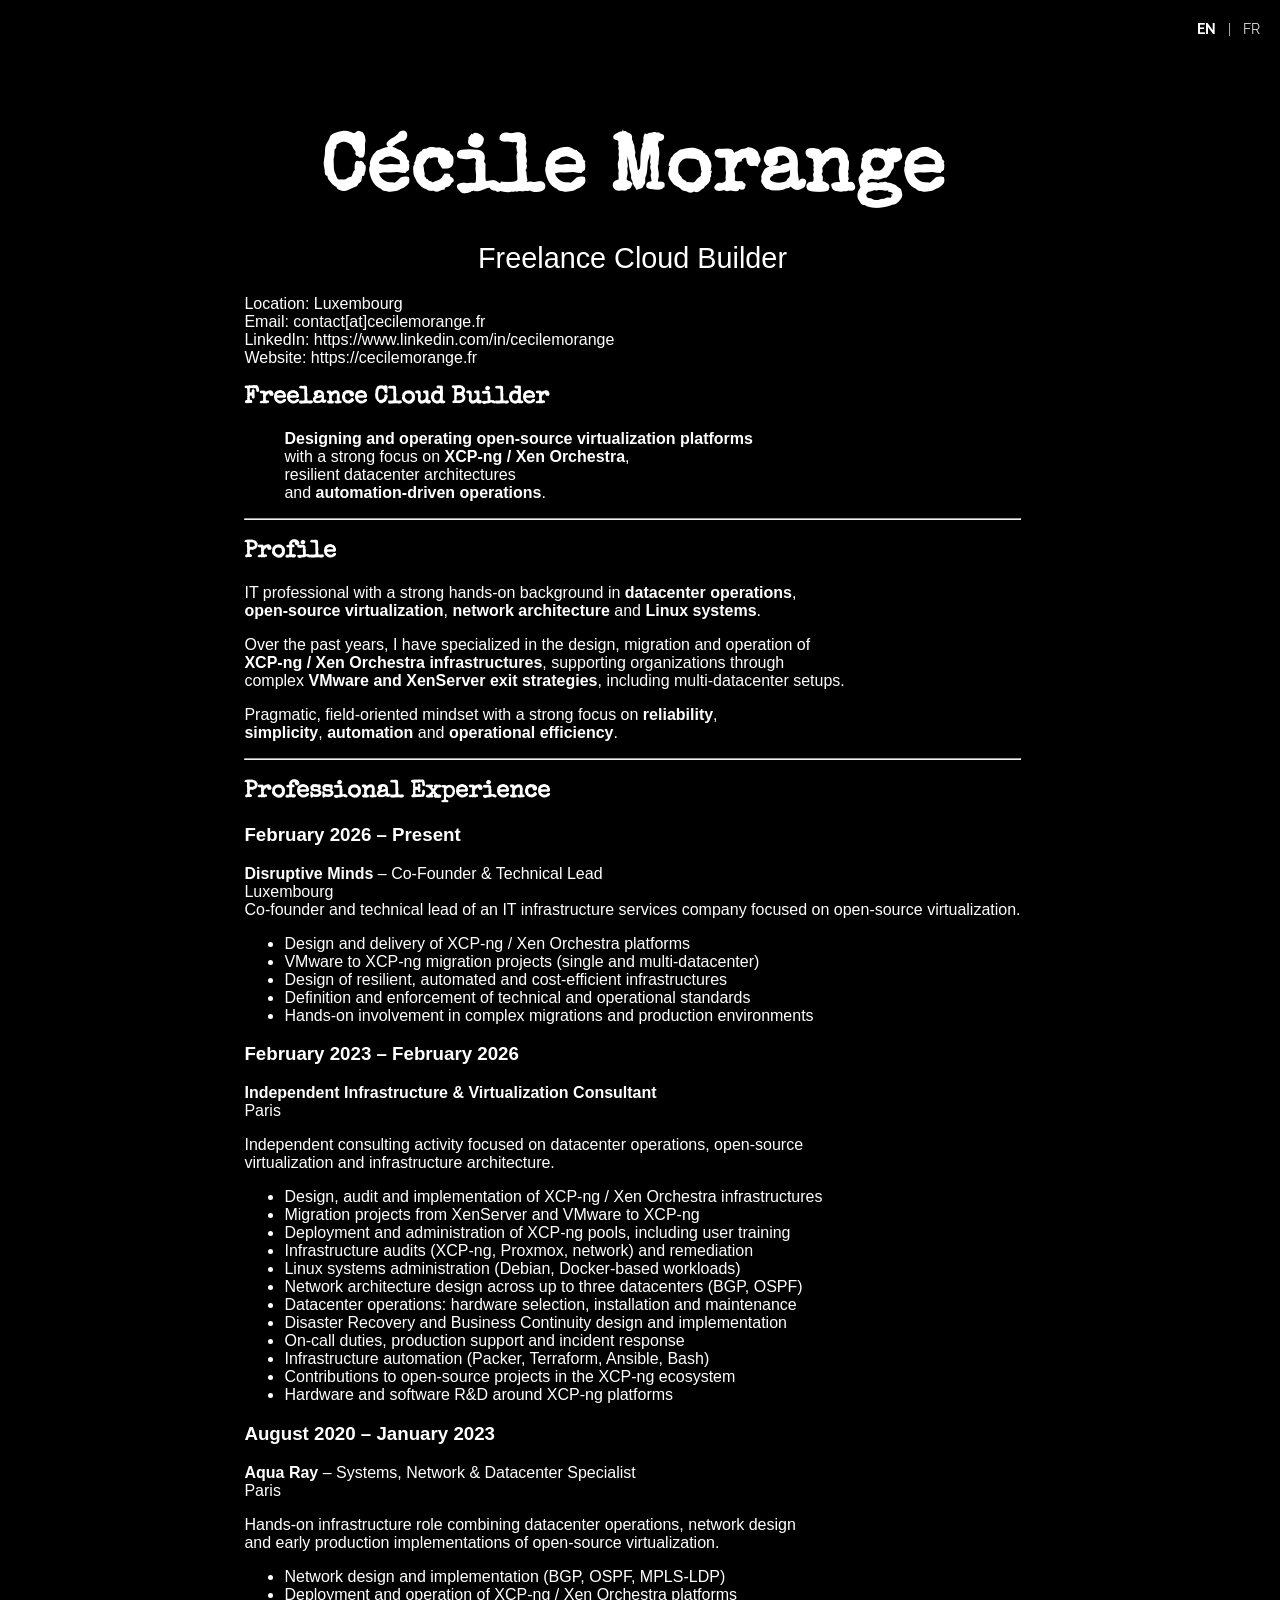
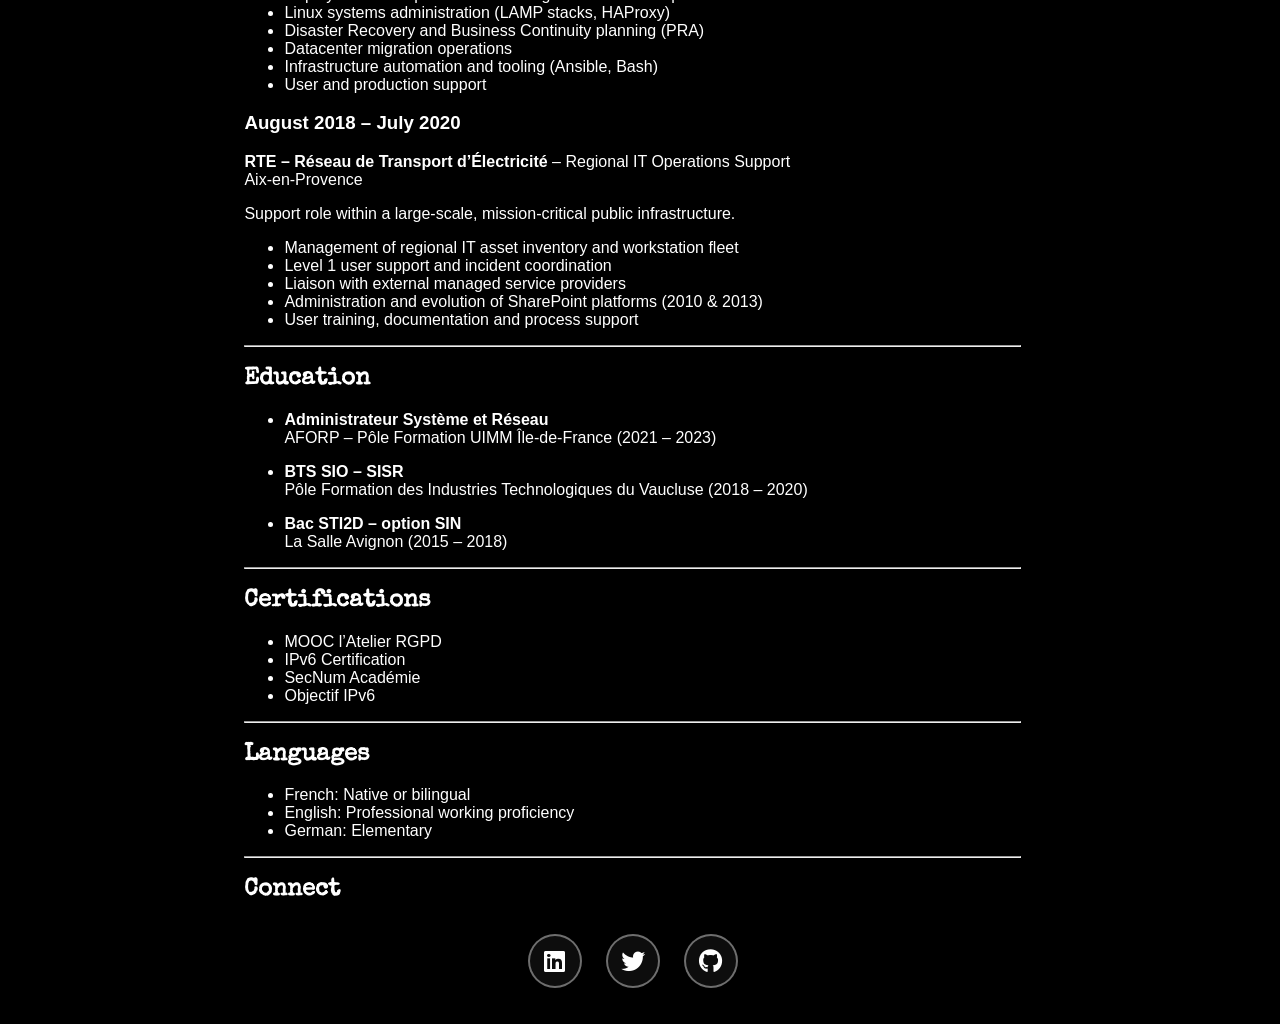
<file: index.html>
<!DOCTYPE html>
<html lang="en">
<head>
    <meta charset="UTF-8">
    <meta name="viewport" content="width=device-width, initial-scale=1.0">
    <title>Cécile Morange - Freelance Cloud Builder</title>
    <link rel="stylesheet" href="https://cdnjs.cloudflare.com/ajax/libs/font-awesome/6.7.2/css/all.min.css" crossorigin="anonymous" referrerpolicy="no-referrer" />
    <style>
/* Google Fonts Imports */
@import url('https://fonts.googleapis.com/css2?family=Special+Elite&family=Raleway:wght@400&family=Global+Indifference&display=swap');

html {
    overflow-x: hidden;
    scroll-padding-top: 80px;
    scrollbar-gutter: stable;
    overflow-y: scroll;
}

/* Skip link - visible on focus */
.skip-link {
    position: absolute;
    top: -40px;
    left: 0;
    background: white;
    color: black;
    padding: 8px;
    z-index: 100;
}

.skip-link:focus {
    top: 0;
}

body {
    background-color: black;
    margin: 0;
    padding: 20px;
    padding-top: 80px;
    min-height: 100vh;
    display: flex;
    flex-direction: column;
    justify-content: center;
    align-items: center;
    color: white;
    font-family: Arial, sans-serif;
    box-sizing: border-box;
    position: relative;
    overflow-x: hidden;
}

h1, h2 {
    font-family: 'Special Elite', cursive;
}

.lang-switcher {
    font-family: 'Raleway', sans-serif;
    font-size: 0.9rem;
    margin-left: auto;
}

.header-top {
    position: fixed;
    top: 0;
    left: 0;
    right: 0;
    width: 100%;
    display: flex;
    justify-content: flex-start;
    align-items: center;
    gap: 3rem;
    padding: 20px;
    box-sizing: border-box;
    background-color: black;
    z-index: 100;
    overflow: hidden;
}

.lang-link {
    color: white;
    text-decoration: none;
    opacity: 0.9;
    transition: opacity 0.2s;
}

.lang-link.active {
    opacity: 1;
    font-weight: bold;
}

.lang-link:hover,
.lang-link:focus {
    opacity: 1;
    outline: 2px solid white;
    outline-offset: 2px;
}

.lang-sep {
    opacity: 0.8;
    margin: 0 0.5rem;
}

.company-name {
    font-family: 'Special Elite', cursive;
    font-size: 5rem;
    margin-bottom: 1.5rem;
    text-align: center;
    width: 100%;
    word-wrap: break-word;
}

.people {
    font-family: 'Global Indifference', sans-serif;
    font-size: 1.8rem;
    color: #ffffff;
    display: flex;
    align-items: center;
    justify-content: center;
    gap: 0.6rem;
    margin-bottom: 1.2rem;
    flex-wrap: wrap;
}

.people .person {
    white-space: nowrap;
}

.people .sep {
    opacity: 0.75;
    margin: 0 0.4rem;
}

@media screen and (max-width: 768px) {
    html {
        scroll-padding-top: 120px;
    }

    body {
        padding: 0;
        padding-top: 120px;
        overflow-x: hidden;
    }

    .company-name {
        font-size: 3rem;
        margin-bottom: 1rem;
    }

    .people {
        font-size: 1.35rem;
        margin-bottom: 1rem;
    }

    .header-top {
        gap: 1rem;
        padding: 10px;
    }

    .lang-switcher {
        position: static;
    }
}

@media screen and (max-width: 480px) {
    body {
        padding: 0;
        padding-top: 120px;
        overflow-x: hidden;
    }

    .company-name {
        font-size: 2.5rem;
    }

    .people {
        font-size: 1.15rem;
        margin-bottom: 0.9rem;
    }
}

a {
    color: white;
    text-decoration: none;
}

a:hover {
    text-decoration: underline;
}

a:focus {
    outline: 2px solid white;
    outline-offset: 2px;
}

/* Social Links Section */
.social-links {
    display: flex;
    gap: 1.5rem;
    justify-content: center;
    align-items: center;
    flex-wrap: wrap;
    margin-top: 2rem;
    margin-bottom: 1rem;
}

.social-btn {
    display: inline-flex;
    align-items: center;
    justify-content: center;
    width: 50px;
    height: 50px;
    border: 2px solid rgba(255, 255, 255, 0.4);
    border-radius: 50%;
    background-color: rgba(255, 255, 255, 0.05);
    color: white;
    text-decoration: none;
    font-size: 1.5rem;
    transition: all 0.3s ease;
}

.social-btn:hover {
    border-color: rgba(255, 255, 255, 0.8);
    background-color: rgba(255, 255, 255, 0.15);
    transform: translateY(-2px);
    box-shadow: 0 4px 12px rgba(255, 255, 255, 0.2);
    text-decoration: none;
}

.social-btn:focus {
    outline: 2px solid white;
    outline-offset: 2px;
    border-color: rgba(255, 255, 255, 0.8);
}

@media screen and (max-width: 480px) {
    .social-links {
        gap: 1rem;
        margin-top: 1.5rem;
    }

    .social-btn {
        width: 45px;
        height: 45px;
        font-size: 1.3rem;
    }
}

.social-btn i {
    color: white;
}
    </style>
</head>
<body>
    <a href="#main-content" class="skip-link">Skip to main content</a>

    <div class="header-top">
        <div class="lang-switcher">
            <a href="./index.html" class="lang-link active">EN</a>
            <span class="lang-sep">|</span>
            <a href="./index-fr.html" class="lang-link">FR</a>
        </div>
    </div>

    <main id="main-content">
        <h1 class="company-name">Cécile Morange</h1>
        <p class="people">Freelance Cloud Builder</p>

        <div class="content">
<p>Location: Luxembourg<br />
Email: contact[at]cecilemorange.fr<br />
LinkedIn: https://www.linkedin.com/in/cecilemorange<br />
Website: https://cecilemorange.fr</p>
<h2 id="freelance-cloud-builder">Freelance Cloud Builder</h2>
<blockquote>
<p><strong>Designing and operating open-source virtualization
platforms</strong><br />
with a strong focus on <strong>XCP-ng / Xen Orchestra</strong>,<br />
resilient datacenter architectures<br />
and <strong>automation-driven operations</strong>.</p>
</blockquote>
<hr />
<h2 id="profile">Profile</h2>
<p>IT professional with a strong hands-on background in
<strong>datacenter operations</strong>,<br />
<strong>open-source virtualization</strong>, <strong>network
architecture</strong> and <strong>Linux systems</strong>.</p>
<p>Over the past years, I have specialized in the design, migration and
operation of<br />
<strong>XCP-ng / Xen Orchestra infrastructures</strong>, supporting
organizations through<br />
complex <strong>VMware and XenServer exit strategies</strong>, including
multi-datacenter setups.</p>
<p>Pragmatic, field-oriented mindset with a strong focus on
<strong>reliability</strong>,<br />
<strong>simplicity</strong>, <strong>automation</strong> and
<strong>operational efficiency</strong>.</p>
<hr />
<h2 id="professional-experience">Professional Experience</h2>
<h3 id="february-2026-present">February 2026 – Present</h3>
<p><strong>Disruptive Minds</strong> – Co-Founder &amp; Technical
Lead<br />
Luxembourg<br />
Co-founder and technical lead of an IT infrastructure services company
focused on open-source virtualization.</p>
<ul>
<li>Design and delivery of XCP-ng / Xen Orchestra platforms<br />
</li>
<li>VMware to XCP-ng migration projects (single and
multi-datacenter)<br />
</li>
<li>Design of resilient, automated and cost-efficient
infrastructures<br />
</li>
<li>Definition and enforcement of technical and operational
standards<br />
</li>
<li>Hands-on involvement in complex migrations and production
environments</li>
</ul>
<h3 id="february-2023-february-2026">February 2023 – February 2026</h3>
<p><strong>Independent Infrastructure &amp; Virtualization
Consultant</strong><br />
Paris</p>
<p>Independent consulting activity focused on datacenter operations,
open-source<br />
virtualization and infrastructure architecture.</p>
<ul>
<li>Design, audit and implementation of XCP-ng / Xen Orchestra
infrastructures<br />
</li>
<li>Migration projects from XenServer and VMware to XCP-ng<br />
</li>
<li>Deployment and administration of XCP-ng pools, including user
training<br />
</li>
<li>Infrastructure audits (XCP-ng, Proxmox, network) and
remediation<br />
</li>
<li>Linux systems administration (Debian, Docker-based workloads)<br />
</li>
<li>Network architecture design across up to three datacenters (BGP,
OSPF)<br />
</li>
<li>Datacenter operations: hardware selection, installation and
maintenance<br />
</li>
<li>Disaster Recovery and Business Continuity design and
implementation<br />
</li>
<li>On-call duties, production support and incident response<br />
</li>
<li>Infrastructure automation (Packer, Terraform, Ansible, Bash)<br />
</li>
<li>Contributions to open-source projects in the XCP-ng ecosystem<br />
</li>
<li>Hardware and software R&amp;D around XCP-ng platforms</li>
</ul>
<h3 id="august-2020-january-2023">August 2020 – January 2023</h3>
<p><strong>Aqua Ray</strong> – Systems, Network &amp; Datacenter
Specialist<br />
Paris</p>
<p>Hands-on infrastructure role combining datacenter operations, network
design<br />
and early production implementations of open-source virtualization.</p>
<ul>
<li>Network design and implementation (BGP, OSPF, MPLS-LDP)<br />
</li>
<li>Deployment and operation of XCP-ng / Xen Orchestra platforms<br />
</li>
<li>Linux systems administration (LAMP stacks, HAProxy)<br />
</li>
<li>Disaster Recovery and Business Continuity planning (PRA)<br />
</li>
<li>Datacenter migration operations<br />
</li>
<li>Infrastructure automation and tooling (Ansible, Bash)<br />
</li>
<li>User and production support</li>
</ul>
<h3 id="august-2018-july-2020">August 2018 – July 2020</h3>
<p><strong>RTE – Réseau de Transport d’Électricité</strong> – Regional
IT Operations Support<br />
Aix-en-Provence</p>
<p>Support role within a large-scale, mission-critical public
infrastructure.</p>
<ul>
<li>Management of regional IT asset inventory and workstation
fleet<br />
</li>
<li>Level 1 user support and incident coordination<br />
</li>
<li>Liaison with external managed service providers<br />
</li>
<li>Administration and evolution of SharePoint platforms (2010 &amp;
2013)<br />
</li>
<li>User training, documentation and process support</li>
</ul>
<hr />
<h2 id="education">Education</h2>
<ul>
<li><p><strong>Administrateur Système et Réseau</strong><br />
AFORP – Pôle Formation UIMM Île-de-France (2021 – 2023)</p></li>
<li><p><strong>BTS SIO – SISR</strong><br />
Pôle Formation des Industries Technologiques du Vaucluse (2018 –
2020)</p></li>
<li><p><strong>Bac STI2D – option SIN</strong><br />
La Salle Avignon (2015 – 2018)</p></li>
</ul>
<hr />
<h2 id="certifications">Certifications</h2>
<ul>
<li>MOOC l’Atelier RGPD<br />
</li>
<li>IPv6 Certification<br />
</li>
<li>SecNum Académie<br />
</li>
<li>Objectif IPv6</li>
</ul>
<hr />
<h2 id="languages">Languages</h2>
<ul>
<li>French: Native or bilingual<br />
</li>
<li>English: Professional working proficiency<br />
</li>
<li>German: Elementary</li>
</ul>
<hr />
<h2 id="connect">Connect</h2>
<div class="social-links">
    <a href="https://www.linkedin.com/in/cecilemorange/" class="social-btn" target="_blank" rel="noopener noreferrer" title="LinkedIn">
        <i class="fab fa-linkedin"></i>
    </a>
    <a href="https://x.com/AtaxyaNetwork" class="social-btn" target="_blank" rel="noopener noreferrer" title="X">
        <i class="fab fa-twitter"></i>
    </a>
    <a href="https://github.com/AtaxyaNetwork" class="social-btn" target="_blank" rel="noopener noreferrer" title="GitHub">
        <i class="fab fa-github"></i>
    </a>
</div>
        </div>
    </main>
</body>
</html>
</file>
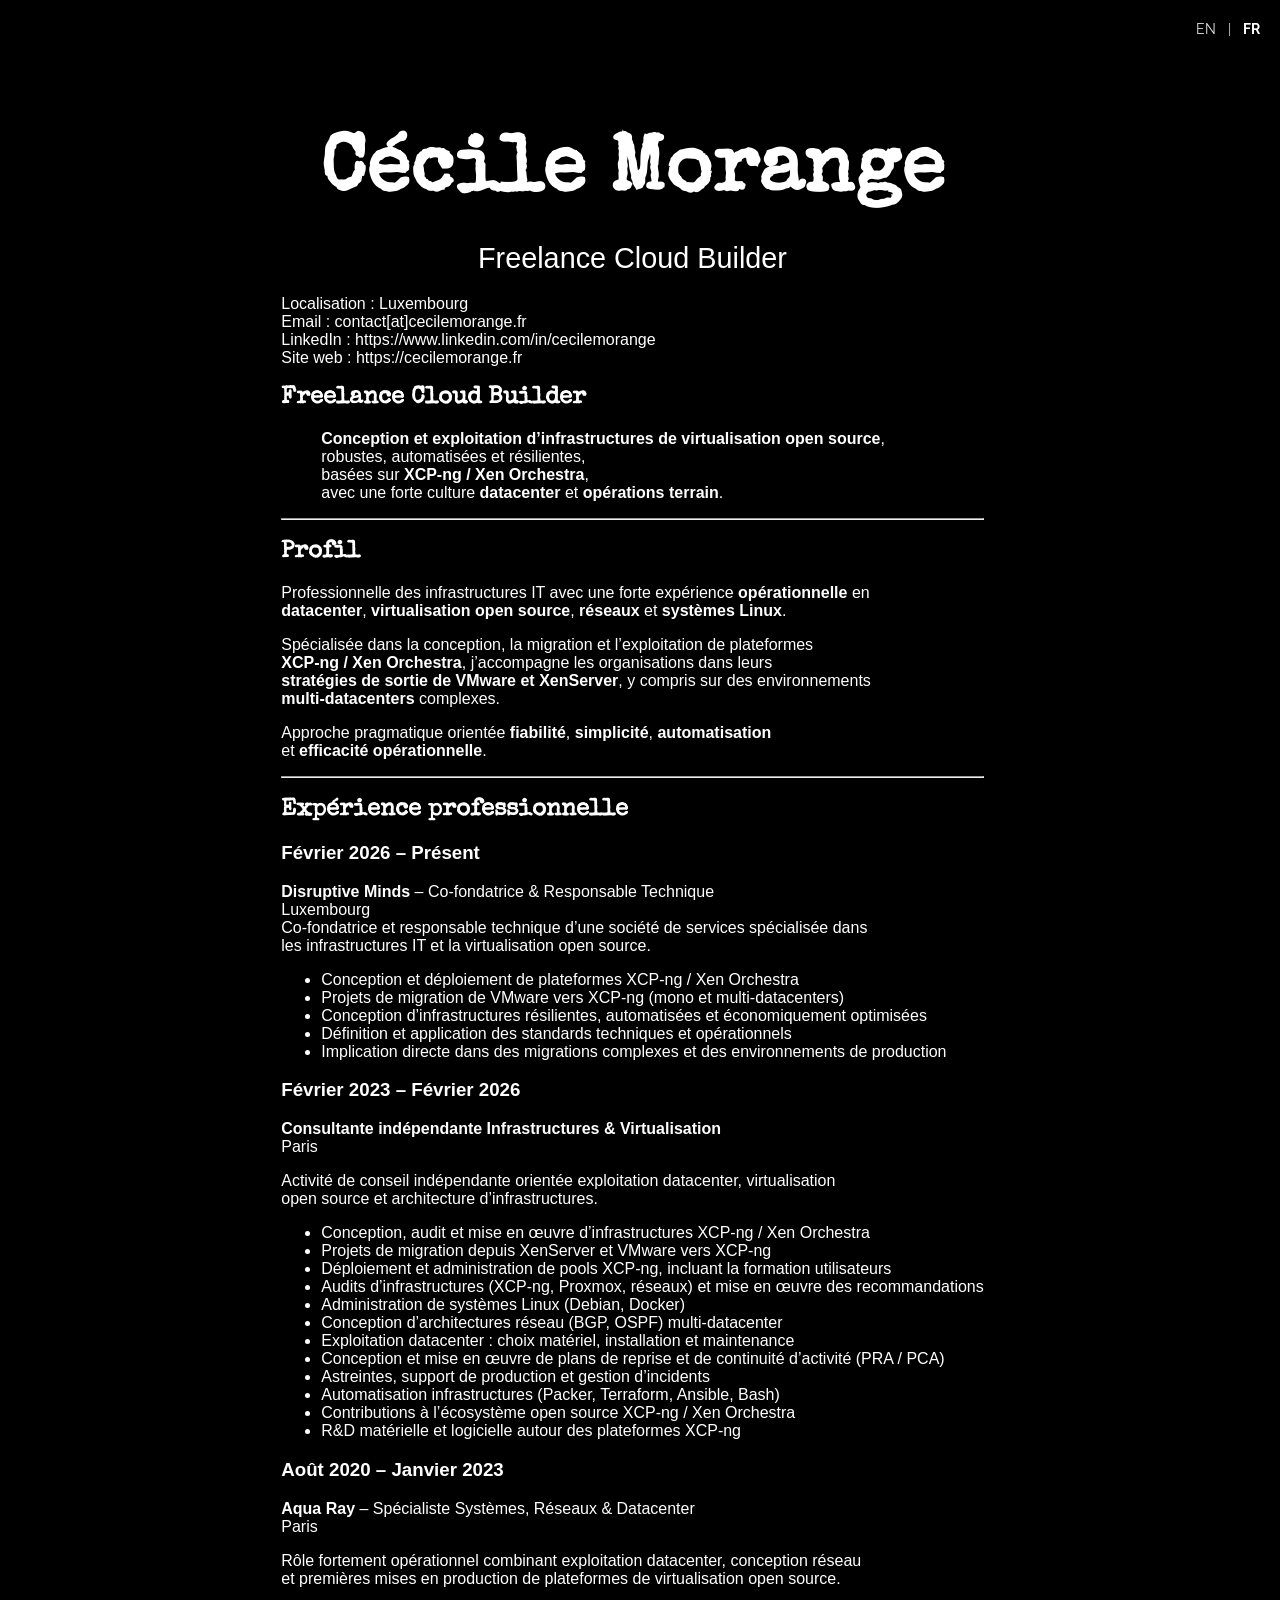
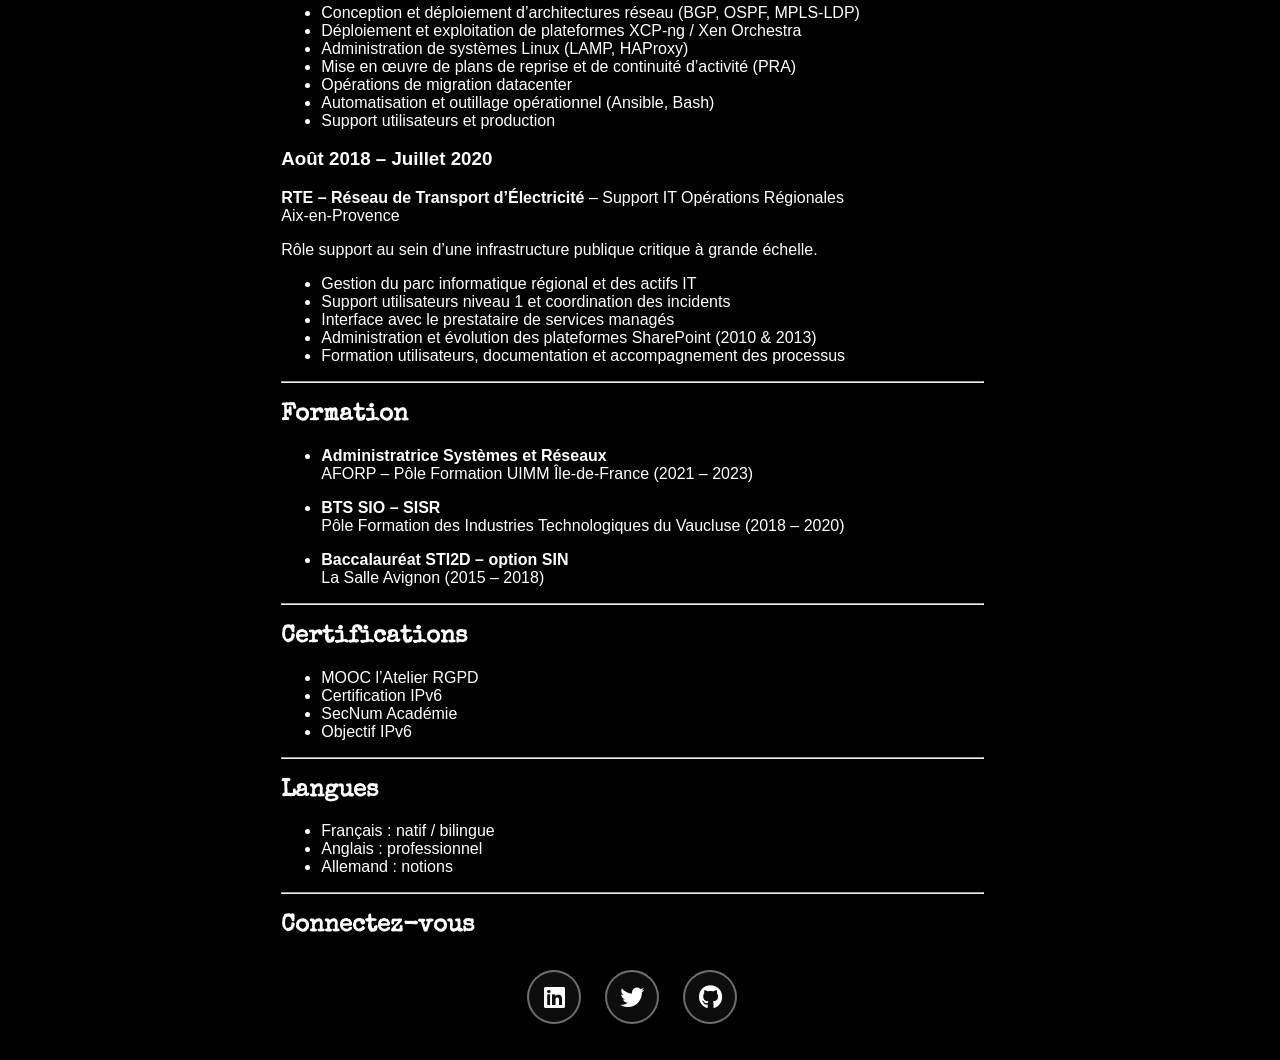
<file: index-fr.html>
<!DOCTYPE html>
<html lang="fr">
<head>
    <meta charset="UTF-8">
    <meta name="viewport" content="width=device-width, initial-scale=1.0">
    <title>Cécile Morange - Cloud Builder Indépendante</title>
    <link rel="stylesheet" href="https://cdnjs.cloudflare.com/ajax/libs/font-awesome/6.7.2/css/all.min.css" crossorigin="anonymous" referrerpolicy="no-referrer" />
    <style>
/* Google Fonts Imports */
@import url('https://fonts.googleapis.com/css2?family=Special+Elite&family=Raleway:wght@400&family=Global+Indifference&display=swap');

html {
    overflow-x: hidden;
    scroll-padding-top: 80px;
    scrollbar-gutter: stable;
    overflow-y: scroll;
}

/* Skip link - visible on focus */
.skip-link {
    position: absolute;
    top: -40px;
    left: 0;
    background: white;
    color: black;
    padding: 8px;
    z-index: 100;
}

.skip-link:focus {
    top: 0;
}

body {
    background-color: black;
    margin: 0;
    padding: 20px;
    padding-top: 80px;
    min-height: 100vh;
    display: flex;
    flex-direction: column;
    justify-content: center;
    align-items: center;
    color: white;
    font-family: Arial, sans-serif;
    box-sizing: border-box;
    position: relative;
    overflow-x: hidden;
}

h1, h2 {
    font-family: 'Special Elite', cursive;
}

.lang-switcher {
    font-family: 'Raleway', sans-serif;
    font-size: 0.9rem;
    margin-left: auto;
}

.header-top {
    position: fixed;
    top: 0;
    left: 0;
    right: 0;
    width: 100%;
    display: flex;
    justify-content: flex-start;
    align-items: center;
    gap: 3rem;
    padding: 20px;
    box-sizing: border-box;
    background-color: black;
    z-index: 100;
    overflow: hidden;
}

.lang-link {
    color: white;
    text-decoration: none;
    opacity: 0.9;
    transition: opacity 0.2s;
}

.lang-link.active {
    opacity: 1;
    font-weight: bold;
}

.lang-link:hover,
.lang-link:focus {
    opacity: 1;
    outline: 2px solid white;
    outline-offset: 2px;
}

.lang-sep {
    opacity: 0.8;
    margin: 0 0.5rem;
}

.company-name {
    font-family: 'Special Elite', cursive;
    font-size: 5rem;
    margin-bottom: 1.5rem;
    text-align: center;
    width: 100%;
    word-wrap: break-word;
}

.people {
    font-family: 'Global Indifference', sans-serif;
    font-size: 1.8rem;
    color: #ffffff;
    display: flex;
    align-items: center;
    justify-content: center;
    gap: 0.6rem;
    margin-bottom: 1.2rem;
    flex-wrap: wrap;
}

.people .person {
    white-space: nowrap;
}

.people .sep {
    opacity: 0.75;
    margin: 0 0.4rem;
}

@media screen and (max-width: 768px) {
    html {
        scroll-padding-top: 120px;
    }

    body {
        padding: 0;
        padding-top: 120px;
        overflow-x: hidden;
    }

    .company-name {
        font-size: 3rem;
        margin-bottom: 1rem;
    }

    .people {
        font-size: 1.35rem;
        margin-bottom: 1rem;
    }

    .header-top {
        gap: 1rem;
        padding: 10px;
    }

    .lang-switcher {
        position: static;
    }
}

@media screen and (max-width: 480px) {
    body {
        padding: 0;
        padding-top: 120px;
        overflow-x: hidden;
    }

    .company-name {
        font-size: 2.5rem;
    }

    .people {
        font-size: 1.15rem;
        margin-bottom: 0.9rem;
    }
}

a {
    color: white;
    text-decoration: none;
}

a:hover {
    text-decoration: underline;
}

a:focus {
    outline: 2px solid white;
    outline-offset: 2px;
}

/* Social Links Section */
.social-links {
    display: flex;
    gap: 1.5rem;
    justify-content: center;
    align-items: center;
    flex-wrap: wrap;
    margin-top: 2rem;
    margin-bottom: 1rem;
}

.social-btn {
    display: inline-flex;
    align-items: center;
    justify-content: center;
    width: 50px;
    height: 50px;
    border: 2px solid rgba(255, 255, 255, 0.4);
    border-radius: 50%;
    background-color: rgba(255, 255, 255, 0.05);
    color: white;
    text-decoration: none;
    font-size: 1.5rem;
    transition: all 0.3s ease;
}

.social-btn:hover {
    border-color: rgba(255, 255, 255, 0.8);
    background-color: rgba(255, 255, 255, 0.15);
    transform: translateY(-2px);
    box-shadow: 0 4px 12px rgba(255, 255, 255, 0.2);
    text-decoration: none;
}

.social-btn:focus {
    outline: 2px solid white;
    outline-offset: 2px;
    border-color: rgba(255, 255, 255, 0.8);
}

@media screen and (max-width: 480px) {
    .social-links {
        gap: 1rem;
        margin-top: 1.5rem;
    }

    .social-btn {
        width: 45px;
        height: 45px;
        font-size: 1.3rem;
    }
}

.social-btn i {
    color: white;
}
    </style>
</head>
<body>
    <a href="#main-content" class="skip-link">Skip to main content</a>

    <div class="header-top">
        <div class="lang-switcher">
            <a href="./index.html" class="lang-link">EN</a>
            <span class="lang-sep">|</span>
            <a href="./index-fr.html" class="lang-link active">FR</a>
        </div>
    </div>

    <main id="main-content">
        <h1 class="company-name">Cécile Morange</h1>
        <p class="people">Freelance Cloud Builder</p>

        <div class="content">
<p>Localisation : Luxembourg<br />
Email : contact[at]cecilemorange.fr<br />
LinkedIn : https://www.linkedin.com/in/cecilemorange<br />
Site web : https://cecilemorange.fr</p>
<h2 id="freelance-cloud-builder">Freelance Cloud Builder</h2>
<blockquote>
<p><strong>Conception et exploitation d’infrastructures de
virtualisation open source</strong>,<br />
robustes, automatisées et résilientes,<br />
basées sur <strong>XCP-ng / Xen Orchestra</strong>,<br />
avec une forte culture <strong>datacenter</strong> et <strong>opérations
terrain</strong>.</p>
</blockquote>
<hr />
<h2 id="profil">Profil</h2>
<p>Professionnelle des infrastructures IT avec une forte expérience
<strong>opérationnelle</strong> en<br />
<strong>datacenter</strong>, <strong>virtualisation open
source</strong>, <strong>réseaux</strong> et <strong>systèmes
Linux</strong>.</p>
<p>Spécialisée dans la conception, la migration et l’exploitation de
plateformes<br />
<strong>XCP-ng / Xen Orchestra</strong>, j’accompagne les organisations
dans leurs<br />
<strong>stratégies de sortie de VMware et XenServer</strong>, y compris
sur des environnements<br />
<strong>multi-datacenters</strong> complexes.</p>
<p>Approche pragmatique orientée <strong>fiabilité</strong>,
<strong>simplicité</strong>, <strong>automatisation</strong><br />
et <strong>efficacité opérationnelle</strong>.</p>
<hr />
<h2 id="expérience-professionnelle">Expérience professionnelle</h2>
<h3 id="février-2026-présent">Février 2026 – Présent</h3>
<p><strong>Disruptive Minds</strong> – Co-fondatrice &amp; Responsable
Technique<br />
Luxembourg<br />
Co-fondatrice et responsable technique d’une société de services
spécialisée dans<br />
les infrastructures IT et la virtualisation open source.</p>
<ul>
<li>Conception et déploiement de plateformes XCP-ng / Xen
Orchestra<br />
</li>
<li>Projets de migration de VMware vers XCP-ng (mono et
multi-datacenters)<br />
</li>
<li>Conception d’infrastructures résilientes, automatisées et
économiquement optimisées<br />
</li>
<li>Définition et application des standards techniques et
opérationnels<br />
</li>
<li>Implication directe dans des migrations complexes et des
environnements de production</li>
</ul>
<h3 id="février-2023-février-2026">Février 2023 – Février 2026</h3>
<p><strong>Consultante indépendante Infrastructures &amp;
Virtualisation</strong><br />
Paris</p>
<p>Activité de conseil indépendante orientée exploitation datacenter,
virtualisation<br />
open source et architecture d’infrastructures.</p>
<ul>
<li>Conception, audit et mise en œuvre d’infrastructures XCP-ng / Xen
Orchestra<br />
</li>
<li>Projets de migration depuis XenServer et VMware vers XCP-ng<br />
</li>
<li>Déploiement et administration de pools XCP-ng, incluant la formation
utilisateurs<br />
</li>
<li>Audits d’infrastructures (XCP-ng, Proxmox, réseaux) et mise en œuvre
des recommandations<br />
</li>
<li>Administration de systèmes Linux (Debian, Docker)<br />
</li>
<li>Conception d’architectures réseau (BGP, OSPF) multi-datacenter<br />
</li>
<li>Exploitation datacenter : choix matériel, installation et
maintenance<br />
</li>
<li>Conception et mise en œuvre de plans de reprise et de continuité
d’activité (PRA / PCA)<br />
</li>
<li>Astreintes, support de production et gestion d’incidents<br />
</li>
<li>Automatisation infrastructures (Packer, Terraform, Ansible,
Bash)<br />
</li>
<li>Contributions à l’écosystème open source XCP-ng / Xen
Orchestra<br />
</li>
<li>R&amp;D matérielle et logicielle autour des plateformes XCP-ng</li>
</ul>
<h3 id="août-2020-janvier-2023">Août 2020 – Janvier 2023</h3>
<p><strong>Aqua Ray</strong> – Spécialiste Systèmes, Réseaux &amp;
Datacenter<br />
Paris</p>
<p>Rôle fortement opérationnel combinant exploitation datacenter,
conception réseau<br />
et premières mises en production de plateformes de virtualisation open
source.</p>
<ul>
<li>Conception et déploiement d’architectures réseau (BGP, OSPF,
MPLS-LDP)<br />
</li>
<li>Déploiement et exploitation de plateformes XCP-ng / Xen
Orchestra<br />
</li>
<li>Administration de systèmes Linux (LAMP, HAProxy)<br />
</li>
<li>Mise en œuvre de plans de reprise et de continuité d’activité
(PRA)<br />
</li>
<li>Opérations de migration datacenter<br />
</li>
<li>Automatisation et outillage opérationnel (Ansible, Bash)<br />
</li>
<li>Support utilisateurs et production</li>
</ul>
<h3 id="août-2018-juillet-2020">Août 2018 – Juillet 2020</h3>
<p><strong>RTE – Réseau de Transport d’Électricité</strong> – Support IT
Opérations Régionales<br />
Aix-en-Provence</p>
<p>Rôle support au sein d’une infrastructure publique critique à grande
échelle.</p>
<ul>
<li>Gestion du parc informatique régional et des actifs IT<br />
</li>
<li>Support utilisateurs niveau 1 et coordination des incidents<br />
</li>
<li>Interface avec le prestataire de services managés<br />
</li>
<li>Administration et évolution des plateformes SharePoint (2010 &amp;
2013)<br />
</li>
<li>Formation utilisateurs, documentation et accompagnement des
processus</li>
</ul>
<hr />
<h2 id="formation">Formation</h2>
<ul>
<li><p><strong>Administratrice Systèmes et Réseaux</strong><br />
AFORP – Pôle Formation UIMM Île-de-France (2021 – 2023)</p></li>
<li><p><strong>BTS SIO – SISR</strong><br />
Pôle Formation des Industries Technologiques du Vaucluse (2018 –
2020)</p></li>
<li><p><strong>Baccalauréat STI2D – option SIN</strong><br />
La Salle Avignon (2015 – 2018)</p></li>
</ul>
<hr />
<h2 id="certifications">Certifications</h2>
<ul>
<li>MOOC l’Atelier RGPD<br />
</li>
<li>Certification IPv6<br />
</li>
<li>SecNum Académie<br />
</li>
<li>Objectif IPv6</li>
</ul>
<hr />
<h2 id="langues">Langues</h2>
<ul>
<li>Français : natif / bilingue<br />
</li>
<li>Anglais : professionnel<br />
</li>
<li>Allemand : notions</li>
</ul>
<hr />
<h2 id="connectez">Connectez-vous</h2>
<div class="social-links">
    <a href="https://www.linkedin.com/in/cecilemorange/" class="social-btn" target="_blank" rel="noopener noreferrer" title="LinkedIn">
        <i class="fab fa-linkedin"></i>
    </a>
    <a href="https://x.com/AtaxyaNetwork" class="social-btn" target="_blank" rel="noopener noreferrer" title="X">
        <i class="fab fa-twitter"></i>
    </a>
    <a href="https://github.com/AtaxyaNetwork" class="social-btn" target="_blank" rel="noopener noreferrer" title="GitHub">
        <i class="fab fa-github"></i>
    </a>
</div>
        </div>
    </main>
</body>
</html>
</file>
